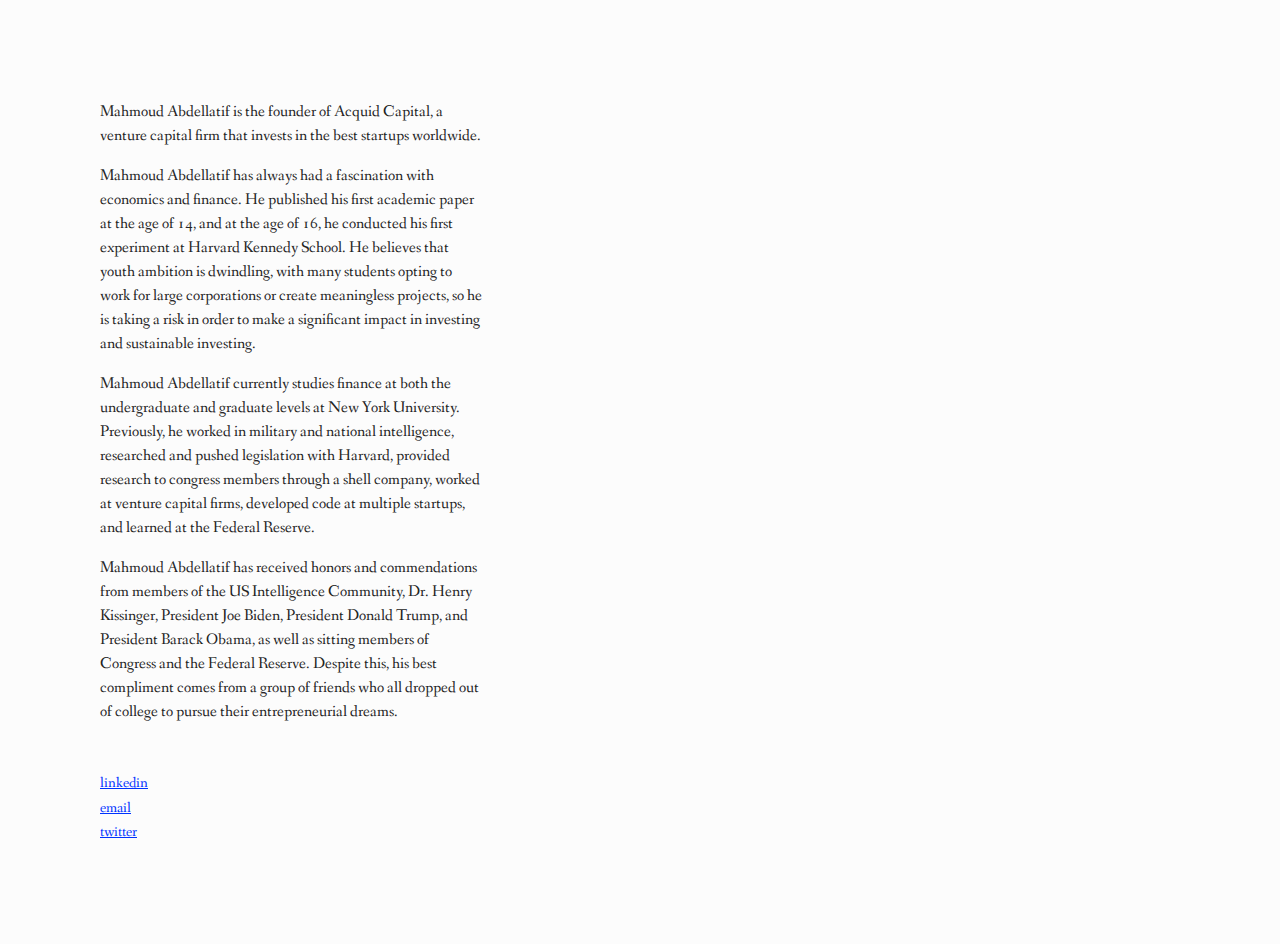
<file: index.html>
<!DOCTYPE html>
<html lang="en">
  <head>
    <title>Mahmoud Abdellatif</title>
    <meta charset="utf-8">
    <meta name="viewport" content="width=device-width, initial-scale=1.0">
    <meta name="description" content="Mahmoud Abdellatif is the founder of Acquid Capital, a venture capital firm that invests in the best startups worldwide.">
    <meta name="author" content="Mahmoud Abdellatif">
    <meta name="og:title" content="Mahmoud Abdellatif">
    <meta name="og:description" content="Mahmoud Abdellatif is the founder of Acquid Capital, a venture capital firm that invests in the best startups worldwide.">
    <meta name="og:url" content="http://matteobelfio.re">
    <meta name="og:type" content="website">
    <link rel="stylesheet" type="text/css" href="mine.css">
  </head>
  <body>
    <main class="main">
      <div class="bio">
        <p>Mahmoud Abdellatif is the founder of Acquid Capital, a venture capital firm that invests in the best startups worldwide.</p>
        <p>Mahmoud Abdellatif has always had a fascination with economics and finance. He published his first academic paper at the age of 14, and at the age of 16, he conducted his first experiment at Harvard Kennedy School. He believes that youth ambition is dwindling, with many students opting to work for large corporations or create meaningless projects, so he is taking a risk in order to make a significant impact in investing and sustainable investing.</p>
        <p>Mahmoud Abdellatif currently studies finance at both the undergraduate and graduate levels at New York University. Previously, he worked in military and national intelligence, researched and pushed legislation with Harvard, provided research to congress members through a shell company, worked at venture capital firms, developed code at multiple startups, and learned at the Federal Reserve.</p>
        <p>Mahmoud Abdellatif has received honors and commendations from members of the US Intelligence Community, Dr. Henry Kissinger, President Joe Biden, President Donald Trump, and President Barack Obama, as well as sitting members of Congress and the Federal Reserve. Despite this, his best compliment comes from a group of friends who all dropped out of college to pursue their entrepreneurial dreams.</p>
      </div>
      <ul class="links">
        <li>
          <a href="https://www.linkedin.com/in/mahmoudhabdellatif/" target="_blank" rel="noopener noreferrer">linkedin</a>
        </li>
        <li>
          <a href="mailto:MahmoudA@NYU.edu">email</a>
        </li>
        <li>
          <a href="https://twitter.com/Mahmoud_NYC" target="_blank" rel="noopener noreferrer">twitter</a>
        </li>
      </ul>
    </main>
  </body>
</html>
</file>
<file: mine.css>
@import url('https://fonts.googleapis.com/css?family=Fanwood+Text');

:root {
  --background-color: #fcfcfc;
  --primary-text-color: #232323;
  --secondary-text-color: #0033ff;
  --text-hightlight: var(--primary-text-color);
  --text-selection-color: var(--background-color);
  --text-selection-bg: var(--text-hightlight);
}

html {
  -ms-text-size-adjust: 100%;
  -webkit-text-size-adjust: 100%;
}

body {
  margin: 0;
  font: 16px/1.5 'Fanwood Text', serif;
  color: var(--primary-text-color);
  background: var(--background-color);
  -webkit-font-smoothing: antialiased;
  -moz-osx-font-smoothing: grayscale;
}

ul {
  margin: 0;
  padding: 0;
}

a {
  position: relative;
  color: var(--secondary-text-color);
  
  &:hover,
  &:focus {
    text-decoration: none;
  }
}

::-moz-focus-inner {
  padding: 0;
  border: 0;
}

::selection {
  text-shadow: none;
  color: var(--text-selection-color);
  background-color: var(--text-selection-bg);
}

::-moz-selection {
  text-shadow: none;
  color: var(--text-selection-color);
  background-color: var(--text-selection-bg);
}

.main {
  padding: 60px 10vw;

  @media (min-width: 900px) {
    padding: 100px;
  }
}

.bio {
  margin-bottom: 4ch;
  max-width: 48ch;

  p:first-child {
    margin-top: 0;
  }

  p:last-child {
    margin-bottom: 0;
  }

  @media (min-width: 900px) {
    margin-bottom: 6ch;
  }
}

.links {
  font-size: 15px;
  list-style: none;

  li:not(:last-child) {
    margin-bottom: 2px;
  }
}
</file>
